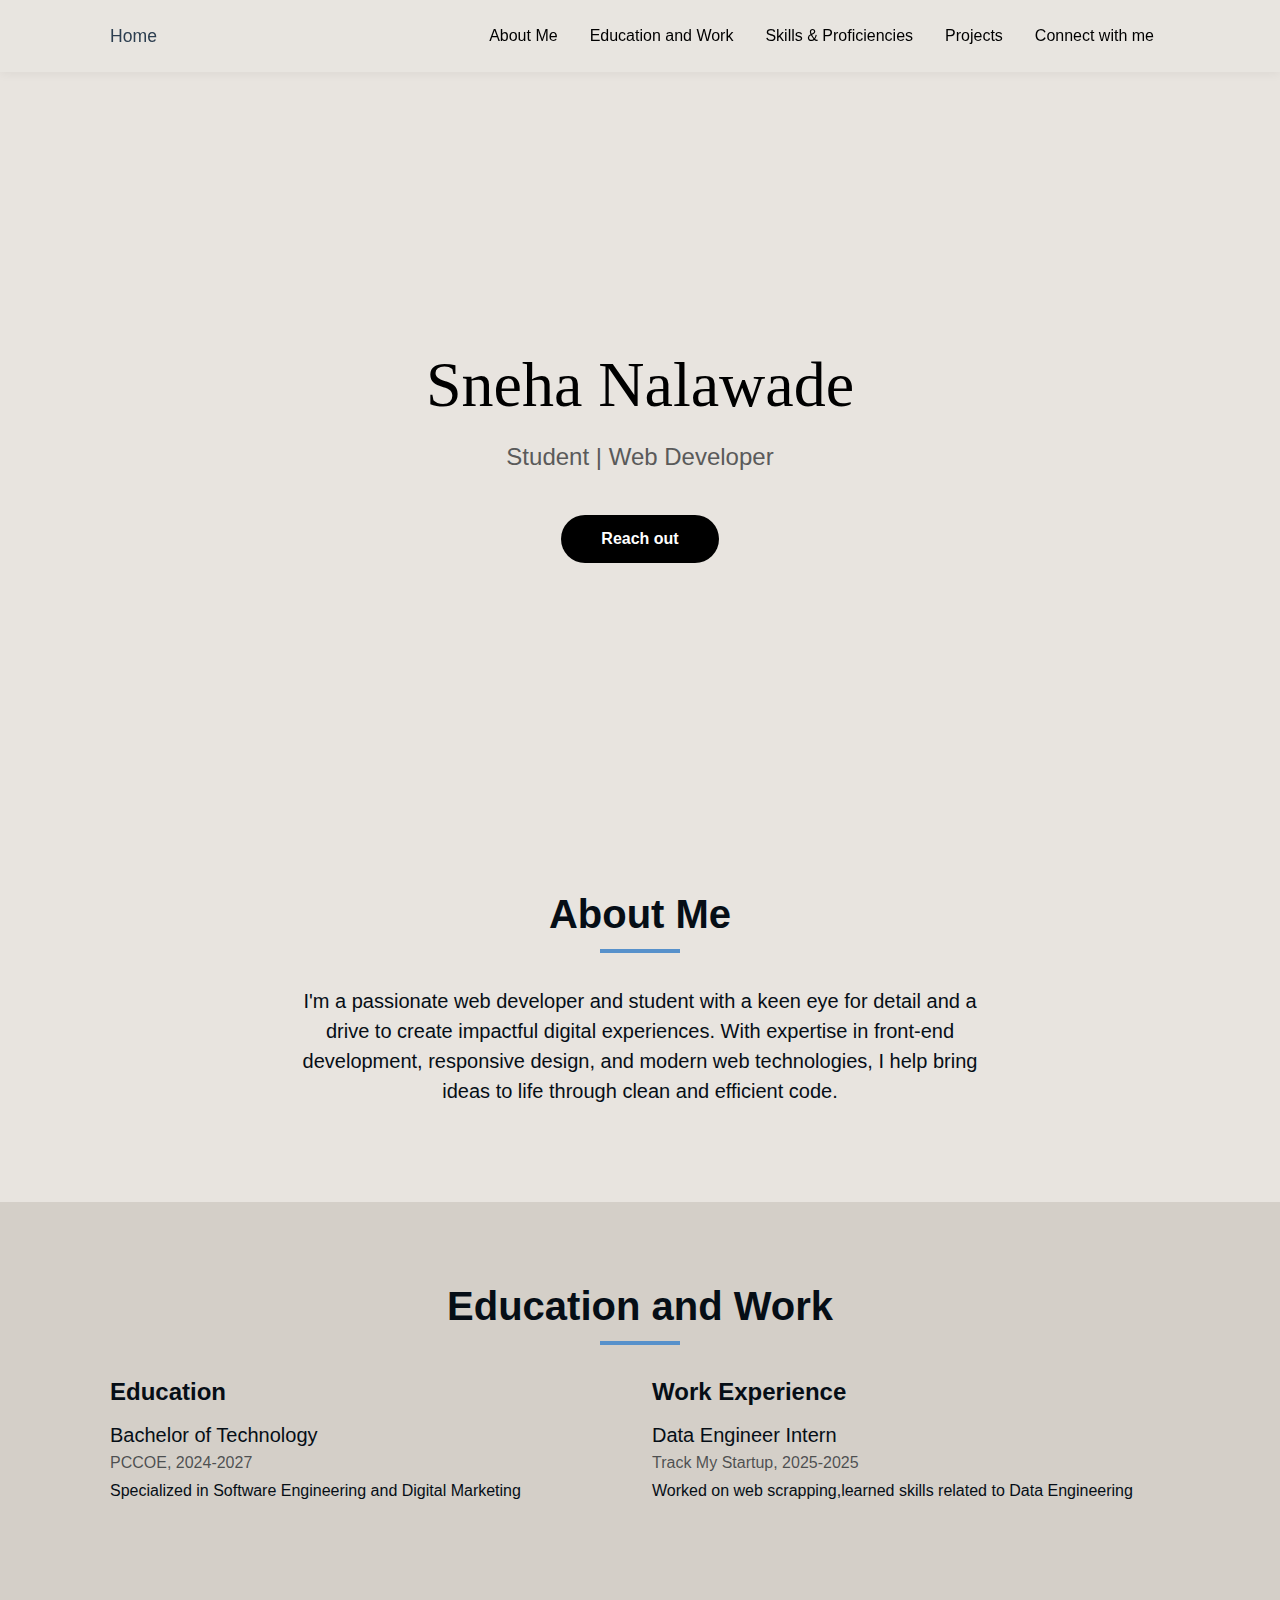
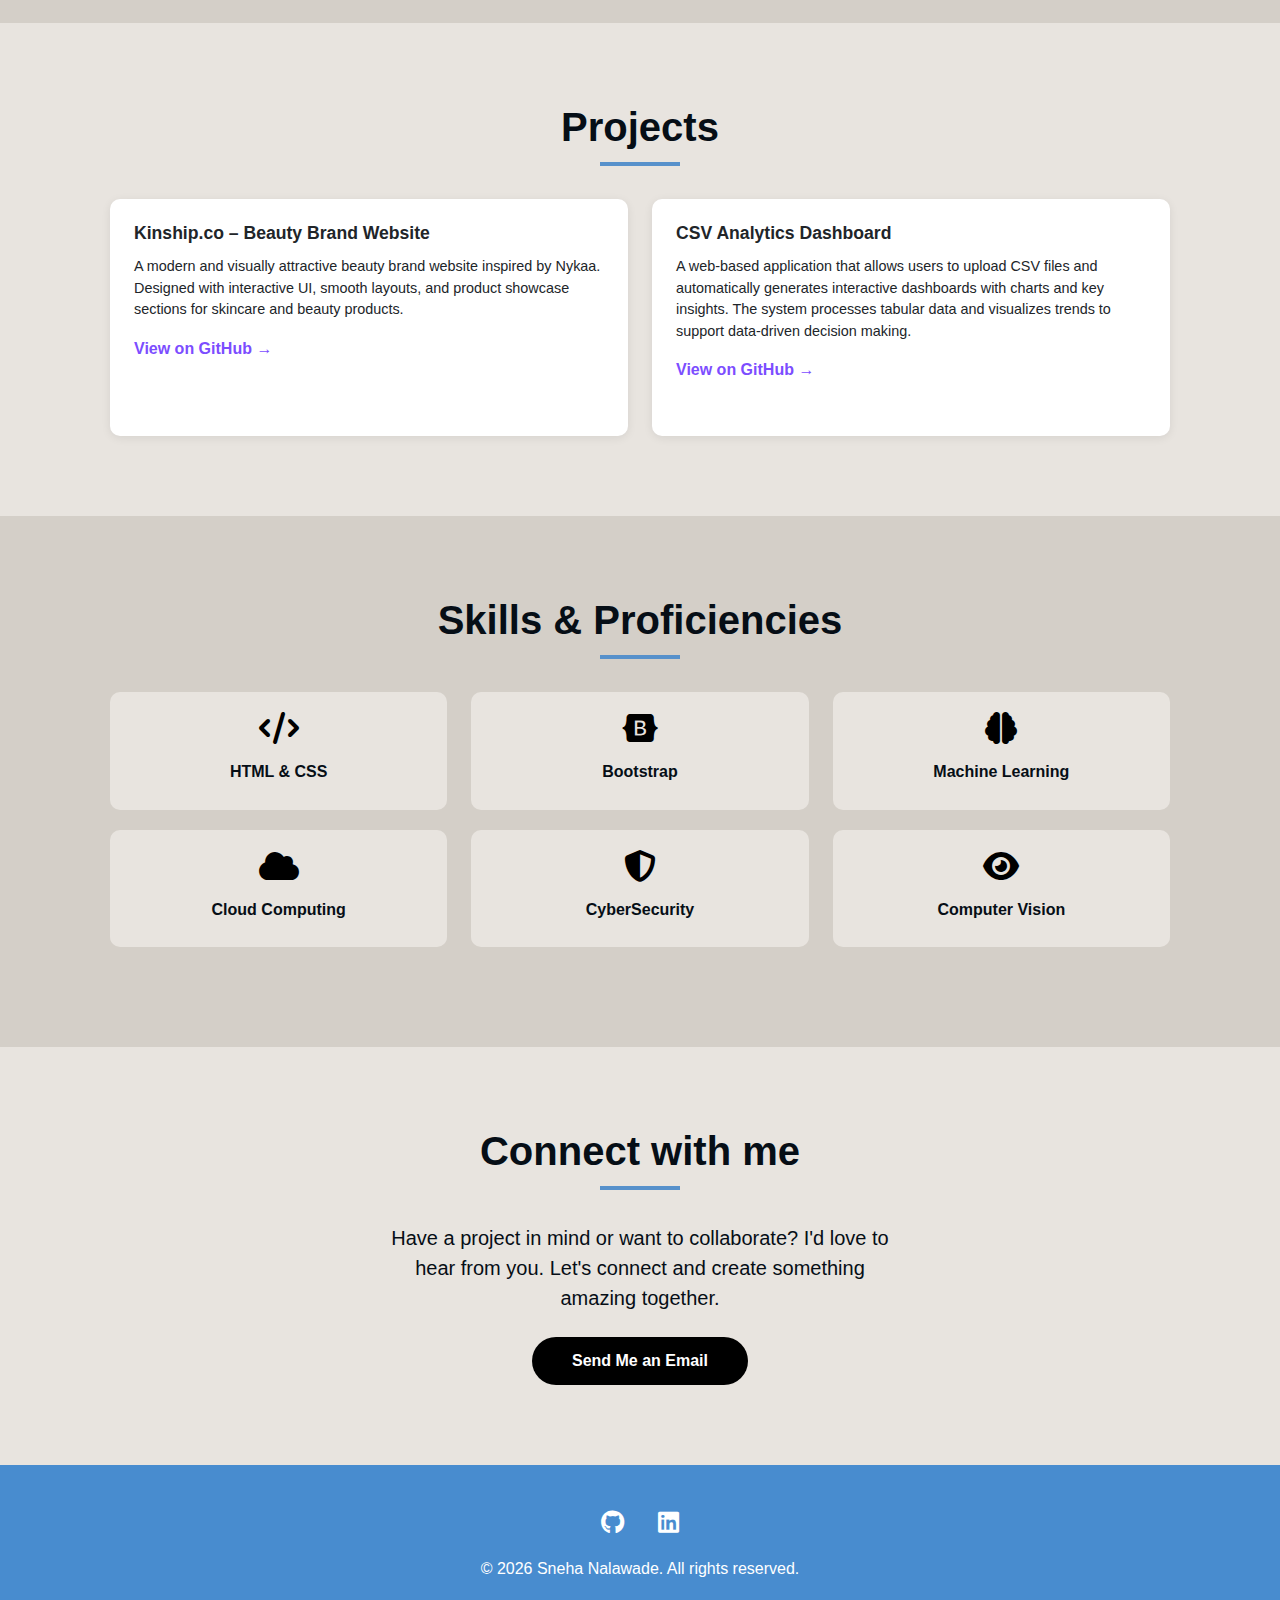
<file: index.html>
<!DOCTYPE html>
<html lang="en">
<head>
    <meta charset="UTF-8">
    <meta name="viewport" content="width=device-width, initial-scale=1.0">
    <title>Sneha Nalawade - Student | Web Developer</title>
    <link href="https://cdnjs.cloudflare.com/ajax/libs/bootstrap/5.3.2/css/bootstrap.min.css" rel="stylesheet">
    <link href="https://cdnjs.cloudflare.com/ajax/libs/font-awesome/6.4.0/css/all.min.css" rel="stylesheet">
    <link rel="stylesheet" href="style.css">
</head>
<body>
    <nav class="navbar navbar-expand-lg navbar-light fixed-top">
        <div class="container">
            <a class="navbar-brand" href="#">Home</a>
            <button class="navbar-toggler" type="button" data-bs-toggle="collapse" data-bs-target="#navbarNav">
                <span class="navbar-toggler-icon"></span>
            </button>
            <div class="collapse navbar-collapse" id="navbarNav">
                <ul class="navbar-nav ms-auto">
                    <li class="nav-item"><a class="nav-link" href="#about">About Me</a></li>
                    <li class="nav-item"><a class="nav-link" href="#education">Education and Work</a></li>
                    <li class="nav-item"><a class="nav-link" href="#skills">Skills & Proficiencies</a></li>
                    <li class="nav-item"><a class="nav-link" href="#projects">Projects</a></li>
                    <li class="nav-item"><a class="nav-link" href="#contact">Connect with me</a></li>
                </ul>
            </div>
        </div>
    </nav>

    <section id="home" class="hero">
        <div class="container">
            <div class="row align-items-center justify-content-center">
                <div class="col-lg-8 hero-content text-center">
                    <h1>Sneha Nalawade</h1>
                    <p class="subtitle">Student | Web Developer</p>
                    <a href="#contact" class="btn-custom btn-dark-custom">Reach out</a>
                </div>
            </div>
        </div>
    </section>

    <section id="about" class="section" style="background: #e8e4df;">
        <div class="container">
            <h2 class="section-title">About Me</h2>
            <div class="row justify-content-center">
                <div class="col-lg-8">
                    <p class="lead text-center">I'm a passionate web developer and student with a keen eye for detail and a drive to create impactful digital experiences. With expertise in front-end development, responsive design, and modern web technologies, I help bring ideas to life through clean and efficient code.</p>
                </div>
            </div>
        </div>
    </section>

    <section id="education" class="section" style="background: #d4cfc8;">
        <div class="container">
            <h2 class="section-title">Education and Work</h2>
            <div class="row">
                <div class="col-lg-6 mb-4">
                    <h4 class="fw-bold mb-3">Education</h4>
                    <div class="mb-3">
                        <h5 class="mb-1">Bachelor of Technology</h5>
                        <p class="text-muted mb-1">PCCOE, 2024-2027</p>
                        <p>Specialized in Software Engineering and Digital Marketing</p>
                    </div>
                </div>
                <div class="col-lg-6 mb-4">
                    <h4 class="fw-bold mb-3">Work Experience</h4>
                    <div class="mb-3">
                        <h5 class="mb-1">Data Engineer Intern</h5>
                        <p class="text-muted mb-1">Track My Startup, 2025-2025</p>
                        <p>Worked on web scrapping,learned skills related to Data Engineering</p>
                    </div>
                </div>
            </div>
        </div>
    </section>

    <section id="projects" class="section" style="background: #e8e4df;">
        <div class="container">
            <h2 class="section-title">Projects</h2>
            <div class="row">
                <div class="col-md-6">
                    <div class="card project-card">
                        <div class="card-body">
                            <h5 class="card-title fw-bold">Kinship.co – Beauty Brand Website</h5>
                            <p class="card-text">A modern and visually attractive beauty brand website inspired by Nykaa. Designed with interactive UI, smooth layouts, and product showcase sections for skincare and beauty products.</p>
                            <a href="https://github.com/Sneha-here/kinship-beauty-canvas" target="_blank" class="text-decoration-none fw-semibold" style="color: #7c4dff;">View on GitHub →</a>
                        </div>
                    </div>
                </div>
                <div class="col-md-6">
                    <div class="card project-card">
                        <div class="card-body">
                            <h5 class="card-title fw-bold">CSV Analytics Dashboard</h5>
                            <p class="card-text">A web-based application that allows users to upload CSV files and automatically generates interactive dashboards with charts and key insights. The system processes tabular data and visualizes trends to support data-driven decision making.</p>
                            <a href="https://github.com/Sneha-here/dataset-alchemy-web" target="_blank" class="text-decoration-none fw-semibold" style="color: #7c4dff;">View on GitHub →</a>
                        </div>
                    </div>
                </div>
            </div>
        </div>
    </section>

    <section id="skills" class="section" style="background: #d4cfc8;">
        <div class="container">
            <h2 class="section-title">Skills & Proficiencies</h2>
            <div class="row">
                <div class="col-md-4 col-sm-6">
                    <div class="skill-item">
                        <i class="fas fa-code"></i>
                        <h5 class="fw-bold mt-2">HTML & CSS</h5>
                    </div>
                </div>
                <div class="col-md-4 col-sm-6">
                    <div class="skill-item">
                        <i class="fab fa-bootstrap"></i>
                        <h5 class="fw-bold mt-2">Bootstrap</h5>
                    </div>
                </div>
                <div class="col-md-4 col-sm-6">
                    <div class="skill-item">
                        <i class="fas fa-brain"></i>
                        <h5 class="fw-bold mt-2">Machine Learning</h5>
                    </div>
                </div>
                <div class="col-md-4 col-sm-6">
                    <div class="skill-item">
                        <i class="fas fa-cloud"></i>
                        <h5 class="fw-bold mt-2">Cloud Computing</h5>
                    </div>
                </div>
                <div class="col-md-4 col-sm-6">
                    <div class="skill-item">
                        <i class="fas fa-shield-alt"></i>
                        <h5 class="fw-bold mt-2">CyberSecurity</h5>
                    </div>
                </div>
                <div class="col-md-4 col-sm-6">
                    <div class="skill-item">
                        <i class="fas fa-eye"></i>
                        <h5 class="fw-bold mt-2">Computer Vision</h5>
                    </div>
                </div>
            </div>
        </div>
    </section>

    <section id="contact" class="section" style="background: #e8e4df;">
        <div class="container">
            <h2 class="section-title">Connect with me</h2>
            <div class="row justify-content-center">
                <div class="col-lg-6 text-center">
                    <p class="lead mb-4">Have a project in mind or want to collaborate? I'd love to hear from you. Let's connect and create something amazing together.</p>
                    <a href="mailto:sneha@example.com" class="btn-custom btn-dark-custom">Send Me an Email</a>
                </div>
            </div>
        </div>
    </section>

    <footer>
        <div class="container">
            <div class="social-links mb-3">
                <a href="#"><i class="fab fa-github"></i></a>
                <a href="#"><i class="fab fa-linkedin"></i></a>
               
            </div>
            <p class="mb-0">&copy; 2026 Sneha Nalawade. All rights reserved.</p>
        </div>
    </footer>

    <script src="https://cdnjs.cloudflare.com/ajax/libs/bootstrap/5.3.2/js/bootstrap.bundle.min.js"></script>
    <script>
        document.querySelectorAll('a[href^="#"]').forEach(anchor => {
            anchor.addEventListener('click', function (e) {
                e.preventDefault();
                const target = document.querySelector(this.getAttribute('href'));
                if (target) {
                    target.scrollIntoView({ behavior: 'smooth', block: 'start' });
                }
            });
        });

        window.addEventListener('scroll', function() {
            const navbar = document.querySelector('.navbar');
            if (window.scrollY > 50) {
                navbar.style.boxShadow = '0 2px 20px rgba(0,0,0,0.12)';
            } else {
                navbar.style.boxShadow = '0 2px 15px rgba(0,0,0,0.08)';
            }
        });
    </script>
</body>
</html>
</file>
<file: style.css>
* {
    margin: 0;
    padding: 0;
    box-sizing: border-box;
}

body {
    font-family: 'Segoe UI', Tahoma, Geneva, Verdana, sans-serif;
    color: #060e16;
    overflow-x: hidden;
}

.navbar {
    background: rgba(232, 228, 223, 0.98) !important;
    backdrop-filter: blur(10px);
    box-shadow: 0 2px 10px rgba(0,0,0,0.05);
    padding: 1rem 0;
}

.navbar-brand {
    font-weight: 400;
    font-size: 1.1rem;
    color: #2c3e50 !important;
    letter-spacing: 0;
}

.nav-link {
    color: #000000 !important;
    font-weight: 500;
    margin: 0 8px;
    transition: color 0.3s;
}

.nav-link:hover {
    color: #5791cb;
}

.hero {
    min-height: 90vh;
    background: #e8e4df;
    position: relative;
    display: flex;
    align-items: center;
    padding-top: 100px;
}

.profile-frame {
    display: none;
}

.profile-img {
    display: none;
}

.hero-content {
    position: relative;
    z-index: 2;
    color: #000000;
}

.hero h1 {
    font-size: 4rem;
    font-weight: 400;
    margin-bottom: 1rem;
    line-height: 1.2;
    font-family: Georgia, serif;
}

.subtitle {
    font-size: 1.5rem;
    margin-bottom: 2.5rem;
    color: #5a5a5a;
    font-weight: 400;
}

.btn-custom {
    padding: 14px 35px;
    font-weight: 600;
    border-radius: 50px;
    border: none;
    transition: all 0.3s;
    text-decoration: none;
    display: inline-block;
}

.btn-dark-custom {
    background: black;
    color: white;
    padding: 12px 40px;
}

.btn-dark-custom:hover {
    background: #333;
    color: white;
}

.section {
    padding: 80px 0;
}

.container {
    max-width: 1140px;
    padding-left: 40px;
    padding-right: 40px;
}

.section-title {
    font-size: 2.5rem;
    font-weight: 700;
    margin-bottom: 3rem;
    text-align: center;
    position: relative;
}

.section-title::after {
    content: '';
    width: 80px;
    height: 4px;
    background:#5791cb;
    position: absolute;
    bottom: -15px;
    left: 50%;
    transform: translateX(-50%);
}

.project-card {
    border: none;
    border-radius: 10px;
    overflow: hidden;
    transition: all 0.3s;
    box-shadow: 0 2px 10px rgba(0,0,0,0.08);
    margin-bottom: 30px;
    height: 100%;
}

.project-card .card-body {
    padding: 1.5rem;
}

.project-card .card-title {
    font-size: 1.1rem;
    margin-bottom: 0.75rem;
}

.project-card .card-text {
    font-size: 0.9rem;
    margin-bottom: 1rem;
}

.project-card:hover {
    transform: translateY(-5px);
    box-shadow: 0 8px 20px rgba(0,0,0,0.12);
}

.project-img {
    height: 120px;
    /* background: #2c3e50; */
    display: flex;
    align-items: center;
    justify-content: center;
    font-size: 2rem;
    /* color: white; */
}

.project-card:nth-child(1) .project-img {
    background: #5791cb;
}

.project-card:nth-child(2) .project-img {
    background: #2c3e50;
}

.skill-item {
    text-align: center;
    padding: 20px;
    border-radius: 10px;
    background: #e8e4df;
    transition: all 0.3s;
    margin-bottom: 20px;
}

.skill-item:hover {
    background: #5791cb;
    color: white;
    transform: scale(1.05);
}

.skill-item i {
    font-size: 2rem;
    margin-bottom: 10px;
    color: #000000;
}

.skill-item:hover i {
    color: white;
}

.skill-item h5 {
    font-size: 1rem;
}

footer {
    background: #488ccf;
    color: white;
    padding: 40px 0;
    text-align: center;
}

.social-links a {
    color: white;
    font-size: 1.5rem;
    margin: 0 15px;
    transition: color 0.3s;
}

.social-links a:hover {
    color: #e74c3c;
}

@media (max-width: 768px) {
    .hero h1 {
        font-size: 2.5rem;
    }
    .hero p {
        font-size: 1.1rem;
    }
    .container {
        padding-left: 20px;
        padding-right: 20px;
    }
}
</file>
